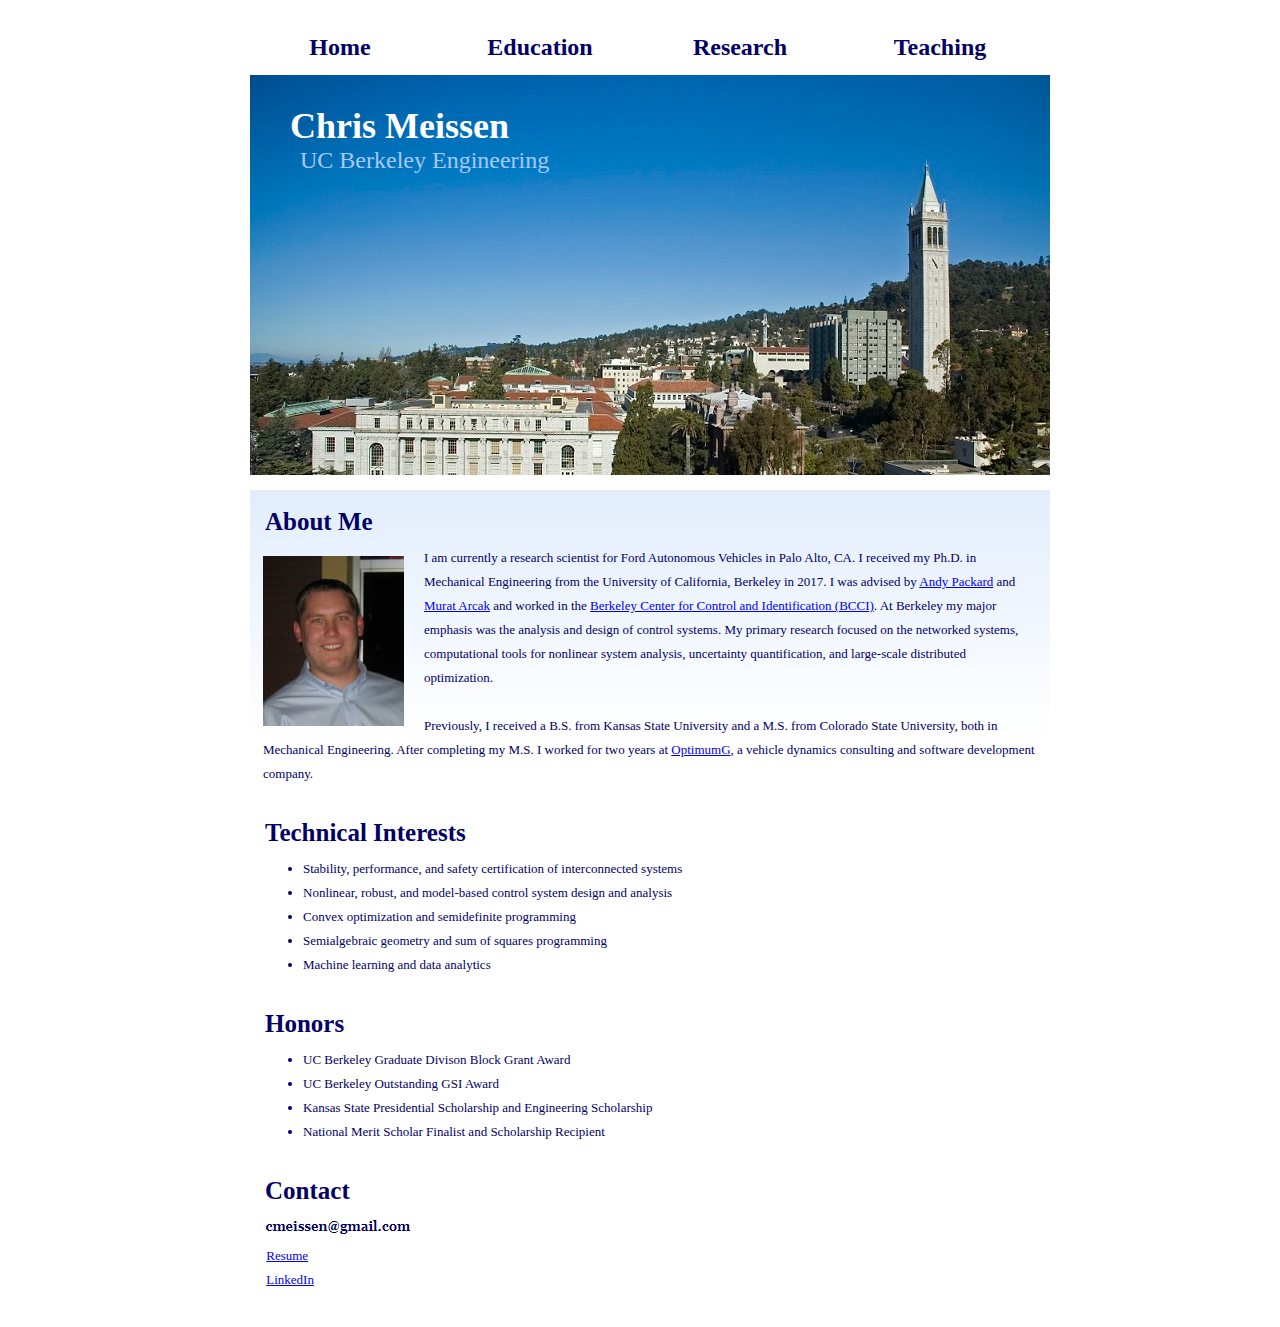
<file: index.html>
﻿<!DOCTYPE html PUBLIC "-//W3C//DTD XHTML 1.0 Transitional//EN"
"http://www.w3.org/TR/xhtml1/DTD/xhtml1-transitional.dtd">

<html xmlns="http://www.w3.org/1999/xhtml" xml:lang="en" lang="en">
	
<head>
<meta name = "cmeissen" http-equiv="Content-Type" content="text/html; charset=utf-8" />
<link rel="stylesheet" type="text/css" href="CMwebpage.css" />
<title>Chris Meissen</title>
	<link rel="icon" href="favicon.ico" />
</head>

<body>
    <div id="page">
    	<div class="topNavLink"><a href="http://www.cmeissen.com">Home</a></div>
        <div class="topNavLink"><a href="Education">Education</a></div>
        <div class="topNavLink"><a href="Research">Research</a></div>
        <div class="topNavLink"><a href="Teaching">Teaching</a></div>
  
    </div>
        	    
    <div id="mainPicture">
    	<div class="picture" style="background-image:url(wheeler.jpg)">
        	<div id="headerTitle"><b>Chris Meissen</b></div>
            <div id="headerSubtext">UC Berkeley Engineering</div>
    </div>
        
    </div>
        <div class="contentBox">
    	<div class="innerBox">
        	<div class="contentTitle">About Me</div> 
          <div class="contentText"> <img src="HeadShot.png" alt="HeadShot"  align = "left" style="margin: 10px 20px 0px 0px;"/> 
          	<p> I am currently a research scientist for Ford Autonomous Vehicles in Palo Alto, CA. I received my Ph.D. in Mechanical Engineering from the University of California, Berkeley in 2017. I was advised by 
           <a href="http://www.me.berkeley.edu/people/faculty/andrew-packard"> Andy Packard</a>  and <a href="https://www2.eecs.berkeley.edu/Faculty/Homepages/arcak.html"> Murat Arcak</a> and worked in the
           <a href="https://control.me.berkeley.edu/"> Berkeley Center for Control and Identification (BCCI)</a>. At Berkeley my major emphasis was the analysis and design of control systems.
           My primary research focused on the networked systems, computational tools for nonlinear system analysis, uncertainty quantification, and large-scale distributed optimization. 
            </p> <br />
           
           <p>Previously, I received a B.S. from Kansas State University and a M.S. from
           Colorado State University, both in Mechanical Engineering. After completing my M.S. I worked for two years at 
           <a href="http://www.optimumg.com/"> OptimumG</a>, a vehicle dynamics consulting and software development company.</p> </div>
              	
          	
          <div class="contentTitle">Technical Interests</div>
          <div class="contentText"><p> <ul> 
          	<li> Stability, performance, and safety certification of interconnected systems</li>
          	<li> Nonlinear, robust, and model-based control system design and analysis</li>
          	<li> Convex optimization and semidefinite programming</li>
            <li> Semialgebraic geometry and sum of squares programming </li>
            <li> Machine learning and data analytics</li>
             </ul>
          	</p> </div>
          	
          <div class="contentTitle">Honors</div>
          <div class="contentText"><p> <ul>
          	<li> UC Berkeley Graduate Divison Block Grant Award </li> 
          	<li> UC Berkeley Outstanding GSI Award </li>
          	<li> Kansas State Presidential Scholarship and Engineering Scholarship </li>
          	<li> National Merit Scholar Finalist and Scholarship Recipient </li> </ul>
          	</p> </div>
           
          <div class="contentTitle">Contact</div>
          <div class="contentText"> <p>
          	<p><img src="gmaillink.png" alt="elink" style="margin: 0px 0px 5px 0px;"/> </p>
          	<p>&nbsp;<a href="Docs/Resume_ChrisMeissen.pdf">Resume</a> </p>
			<p>&nbsp;<a href="http://www.linkedin.com/in/chrismeissen">LinkedIn</a> </p>

          	 </div>
          	
          </div>

    </div>
</body>
</html>
</file>
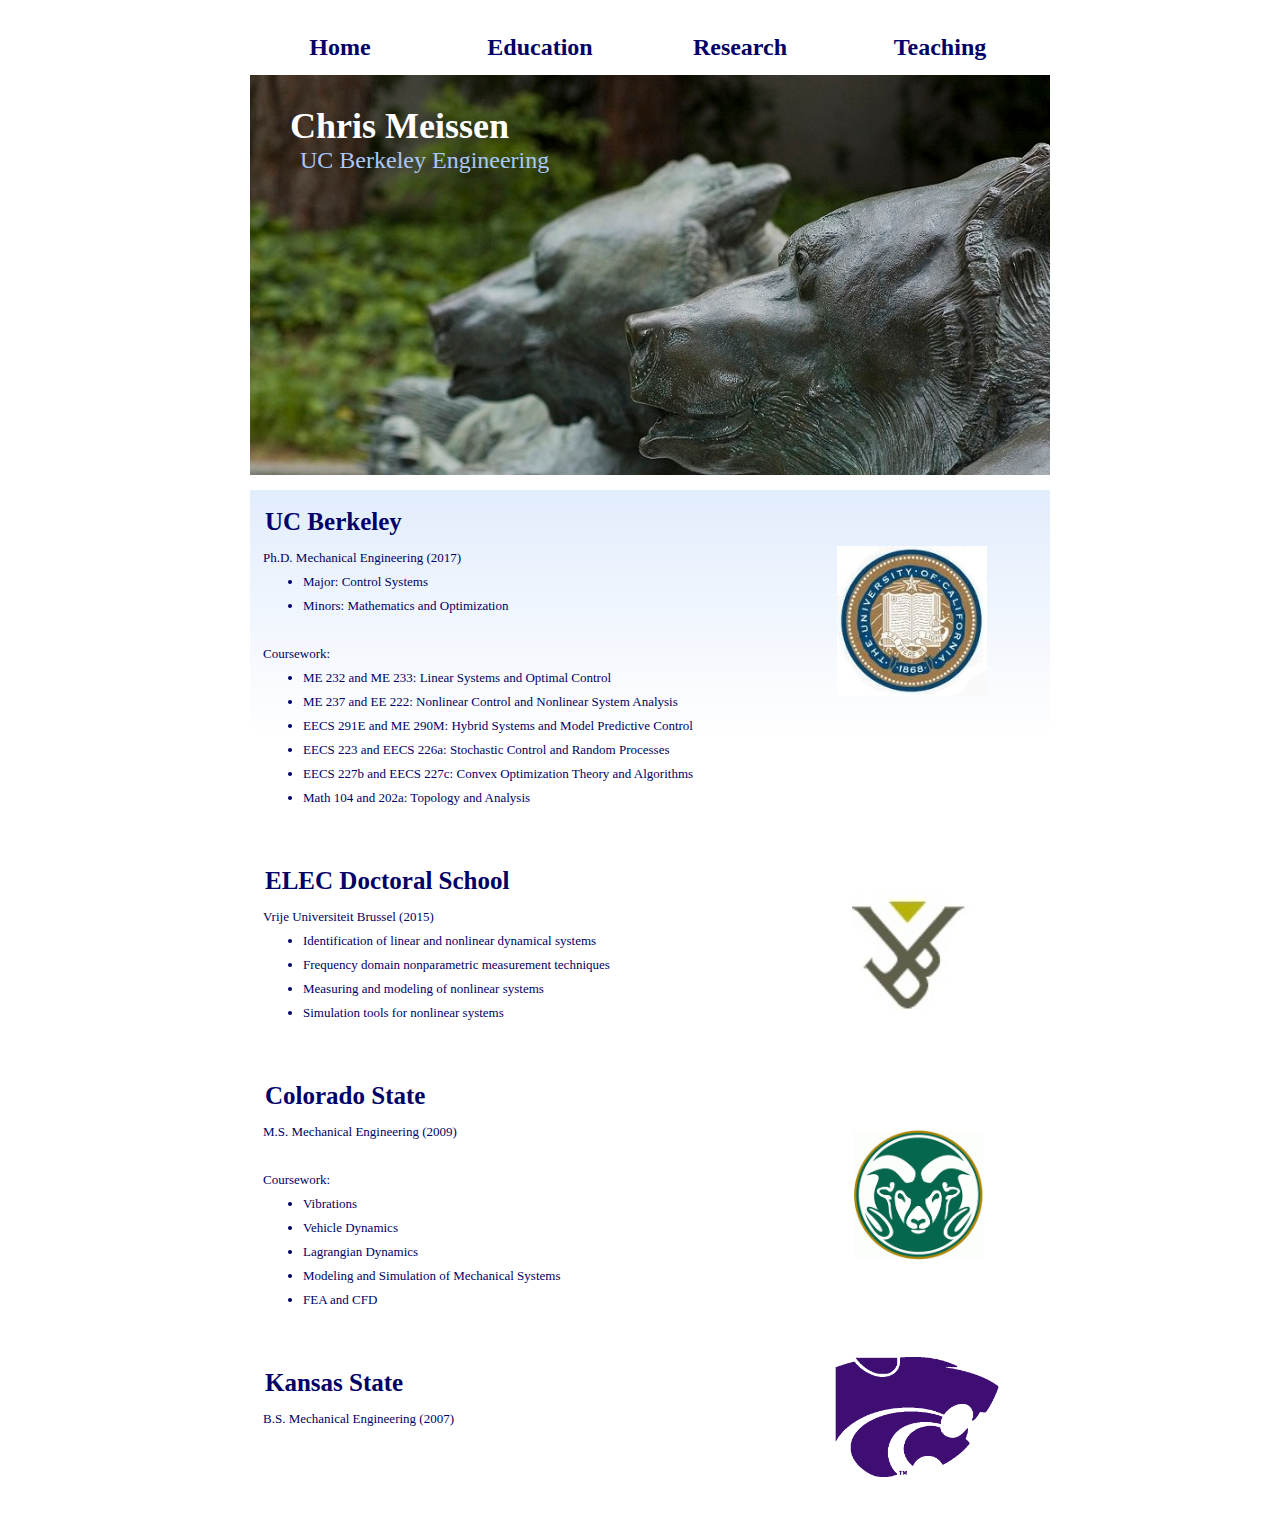
<file: Education.html>
<!DOCTYPE html PUBLIC "-//W3C//DTD XHTML 1.0 Transitional//EN"
"http://www.w3.org/TR/xhtml1/DTD/xhtml1-transitional.dtd">

<html xmlns="http://www.w3.org/1999/xhtml" xml:lang="en" lang="en">
<head>
<meta http-equiv="Content-Type" content="text/html; charset=utf-8" />
<link rel="stylesheet" type="text/css" href="CMwebpage.css" />
<title>Chris Meissen - Education</title>
	<link rel="icon" href="favicon.ico" />
</head>

<body>
    <div id="page">
    	<div class="topNavLink"><a href="http://www.cmeissen.com">Home</a></div>
        <div class="topNavLink"><a href="Education">Education</a></div>
        <div class="topNavLink"><a href="Research">Research</a></div>
        <div class="topNavLink"><a href="Teaching">Teaching</a></div>
    </div>
        	    
    <div id="mainPicture">
    	<div class="picture" style="background-image:url(bears.jpg)">
    		
        	<div id="headerTitle"><b>Chris Meissen</b></div>
            <div id="headerSubtext">UC Berkeley Engineering</div>
            
    </div>
        
    </div>
        <div class="contentBox">
    	<div class="innerBox">
        <div class="contentTitle">UC Berkeley</div>
            <div class="contentText"><p>Ph.D. Mechanical Engineering (2017)
            <img src="UCBlogo.jpg" alt="UCBlogo"  align = "right" width ="150" height="150" style="margin: 0px 50px 0px 50px;"/></p>
            <ul>
            <li>Major: Control Systems </li>
            <li>Minors: Mathematics and Optimization </li>
            </ul>  <br />
              
            <p>Coursework:</p>
            <ul>
            <li> ME 232 and ME 233: Linear Systems and Optimal Control </li>
            <li> ME 237 and EE 222: Nonlinear Control and Nonlinear System Analysis </li>
            <li> EECS 291E and ME 290M: Hybrid Systems and Model Predictive Control</li>
            <li> EECS 223 and EECS 226a: Stochastic Control and Random Processes </li>
            <li> EECS 227b and EECS 227c: Convex Optimization Theory and Algorithms</li>
            <li> Math 104 and 202a: Topology and Analysis</li>
            </ul> <br /> </div>
            
            <div class="contentTitle">ELEC Doctoral School</div>
            <div class="contentText"><p> Vrije Universiteit Brussel (2015)
            <img src="logo-vub.jpg" alt="UCBlogo"  align = "right" width ="120" height="120" style="margin: -15px 65px 0px 50px;"/></p>
            <ul>
            <li> Identification of linear and nonlinear dynamical systems  </li>
            <li> Frequency domain nonparametric measurement techniques </li>
            <li> Measuring and modeling of nonlinear systems </li>
            <li> Simulation tools for nonlinear systems </li>
            </ul>  <br /> </div>
            
            <div class="contentTitle"> Colorado State </div>
            <div class="contentText"><p>M.S. Mechanical Engineering (2009)
            <img src="CSUlogo.png" alt="CSUlogo"  align = "right" width ="150" height="150" style="margin: 0px 43px 0px 50px;"/></p>
            <!-- <ul>
            <li>Master Thesis: <a href="Docs/MS_Thesis_ChrisMeissen.pdf">Development and Validation of a Physical Model of a Modern Twin Tube Damper</a> </li>
            </ul> --> <br />
              
            <p>Coursework:</p>
            <ul>
            <li> Vibrations </li>
            <li> Vehicle Dynamics </li>
            <li> Lagrangian Dynamics </li>
            <li> Modeling and Simulation of Mechanical Systems</li>
            <li> FEA and CFD </li>
            </ul>  <br /></div>
            
            <div class="contentTitle"> Kansas State </div>
            <div class="contentText"><p>B.S. Mechanical Engineering (2007)
            <img src="KSUlogo.gif" alt="KSUlogo"  align = "right" height="120" style="margin: -50px 38px 60px 0px;"/> </p></div>
            
 	
          </div>

    </div>
</body>
</html>
</file>
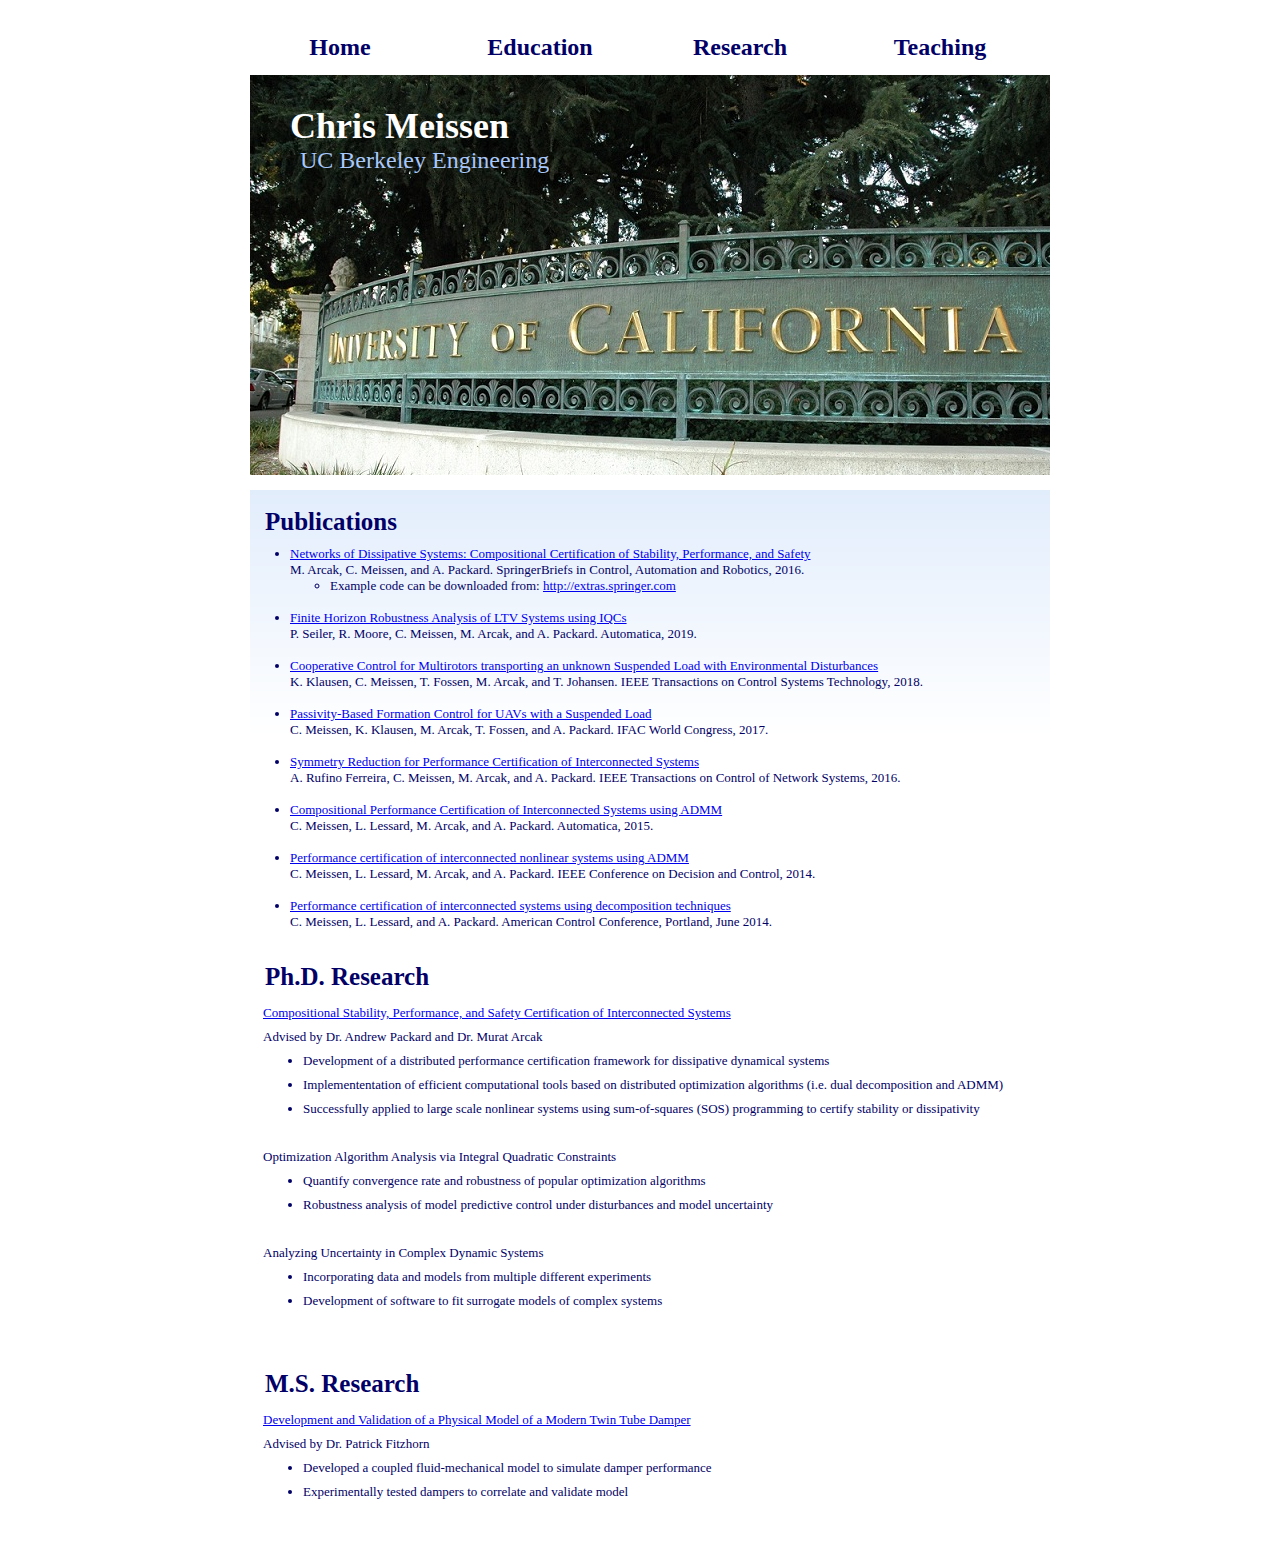
<file: Research.html>
<!DOCTYPE html PUBLIC "-//W3C//DTD XHTML 1.0 Transitional//EN"
"http://www.w3.org/TR/xhtml1/DTD/xhtml1-transitional.dtd">

<html xmlns="http://www.w3.org/1999/xhtml" xml:lang="en" lang="en">
	<head>
		<meta http-equiv="Content-Type" content="text/html; charset=utf-8"/>
        <link rel="stylesheet" type="text/css" href="CMwebpage.css" />
        <title>Chris Meissen - Research</title>
        	<link rel="icon" href="favicon.ico" />
    </head>

<body>
    <div id="page">
    	<div class="topNavLink"><a href="http://www.cmeissen.com">Home</a></div>
        <div class="topNavLink"><a href="Education">Education</a></div>
        <div class="topNavLink"><a href="Research">Research</a></div>
        <div class="topNavLink"><a href="Teaching">Teaching</a></div>
    </div>
        	    
    <div id="mainPicture">
    	<div class="picture" style="background-image:url(ucsign.jpg)">
        	<div id="headerTitle"><b>Chris Meissen</b></div>
            <div id="headerSubtext">UC Berkeley Engineering</div>
    </div>
        
    </div>
        <div class="contentBox">
    	<div class="innerBox">
    		
    	<div class="contentTitle">Publications</div>
    	<ul> 
    		<li> <p><a href="http://www.springer.com/us/book/9783319299273">Networks of Dissipative Systems: Compositional Certification of Stability, Performance, and Safety</a></p>
    			<p>M. Arcak, C. Meissen, and A. Packard. SpringerBriefs in Control, Automation and Robotics, 2016.</p> 
    			<ul><li> <p>Example code can be downloaded from: <a href ="http://extras.springer.com/2016/978-3-319-29928-0">http://extras.springer.com</a></p> </li>
    				
				</li> <br /></ul> 
			
			<li> <p><a href="https://www.sciencedirect.com/science/article/pii/S0005109818305417">Finite Horizon Robustness Analysis of LTV Systems using IQCs</a></p>
			</a> <p>P. Seiler, R. Moore, C. Meissen, M. Arcak, and A. Packard. Automatica, 2019.</p> </li>	<br />
		
    			
    		<li> <p><a href="https://ieeexplore.ieee.org/abstract/document/8567931">Cooperative Control for Multirotors transporting an unknown Suspended Load with Environmental Disturbances</a></p>
    			</a> <p>K. Klausen, C. Meissen, T. Fossen, M. Arcak, and T. Johansen. IEEE Transactions on Control Systems Technology, 2018.</p> </li> <br />
    			
    		<li> <p><a href="https://www.sciencedirect.com/science/article/pii/S2405896317328380" >Passivity-Based Formation Control for UAVs with a Suspended Load</a></p>
    			<p> C. Meissen, K. Klausen, M. Arcak, T. Fossen, and A. Packard. IFAC World Congress, 2017.</p> </li> <br />
   				
    		<li> <p> <a href="http://ieeexplore.ieee.org/document/7752895/" > Symmetry Reduction for Performance Certification of Interconnected Systems</a></p>
    			<p>A. Rufino Ferreira, C. Meissen, M. Arcak, and A. Packard. IEEE Transactions on Control of Network Systems, 2016.</p> </li> <br />
    		
			<li> <p><a href="http://www.sciencedirect.com/science/article/pii/S000510981500312X">Compositional Performance Certification of Interconnected Systems using ADMM</a></p>
    			<p>C. Meissen, L. Lessard, M. Arcak, and A. Packard. Automatica, 2015.</p> </li> <br />
    			
	
			<li> <p><a href="Docs/CDC14.pdf">Performance certification of interconnected nonlinear systems using ADMM</a></p>
    			<p>C. Meissen, L. Lessard, M. Arcak, and A. Packard. IEEE Conference on Decision and Control, 2014.</p> </li> <br />
    
    			
    		<li> <p><a href="Docs/ACC14.pdf">Performance certification of interconnected systems using decomposition techniques</a></p> 
    			<p>C. Meissen, L. Lessard, and A. Packard. American Control Conference, Portland, June 2014.</p> </li>
    	</ul>
    			

    	
    	  <div class="contentTitle">Ph.D. Research</div>
          <div class="contentText">
          <p><a href="Docs/Dissertation_ChrisMeissen.pdf">Compositional Stability, Performance, and Safety Certification of Interconnected Systems</a></p>	
          	<!--<p> Performance and Stability Certification of Large-Scale Dynamical Systems </p>-->
          	<p> Advised by Dr. Andrew Packard and Dr. Murat Arcak </p>
			<ul> 
				<li>Development of a distributed performance certification framework for dissipative dynamical
				systems</li>
				<li>Implemententation of efficient computational tools based on distributed optimization algorithms (i.e. dual decomposition and ADMM)</li>
				<li> Successfully applied to large scale nonlinear systems using sum-of-squares (SOS) programming
				to certify stability or dissipativity </li></ul> 
			
          	<br />
          	
          	<p>Optimization Algorithm Analysis via Integral Quadratic Constraints</p>
			<ul>
			<li> Quantify convergence rate and robustness of popular optimization algorithms </li>
			<li> Robustness analysis of model predictive control under disturbances and model uncertainty </li>
			</ul><br /> 
			
			<p> Analyzing Uncertainty in Complex Dynamic Systems</p>
			<ul>
			<li> Incorporating data and models from multiple different experiments </li>
			<li> Development of software to fit surrogate models of complex systems </li>
			</ul><br /> </div>

			
			<div class="contentTitle">M.S. Research</div>
          	<div class="contentText">
			<p><a href="Docs/MS_Thesis_ChrisMeissen.pdf">Development and Validation of a Physical Model of a Modern Twin Tube Damper</a></p>
		    <p>Advised by Dr. Patrick Fitzhorn</p>
			<ul>
				<li> Developed a coupled fluid-mechanical model to simulate damper performance </li> 
				<li> Experimentally tested dampers to correlate and validate model</li>
			</ul><br /></div>

			
			<!-- <div class="contentTitle">B.S. Research</div>
			<div class="contentText">
			<p>Measurement of Flow Disturbance by Duct Transitions</p>
		    <p>Advised by Dr. Bruce Babin</p>
			<ul>
			<li> Assisted with setup and implementation of experiments</li>
			</ul><br /></div> -->
         </div>

        </div>
	</body>
</html>
</file>
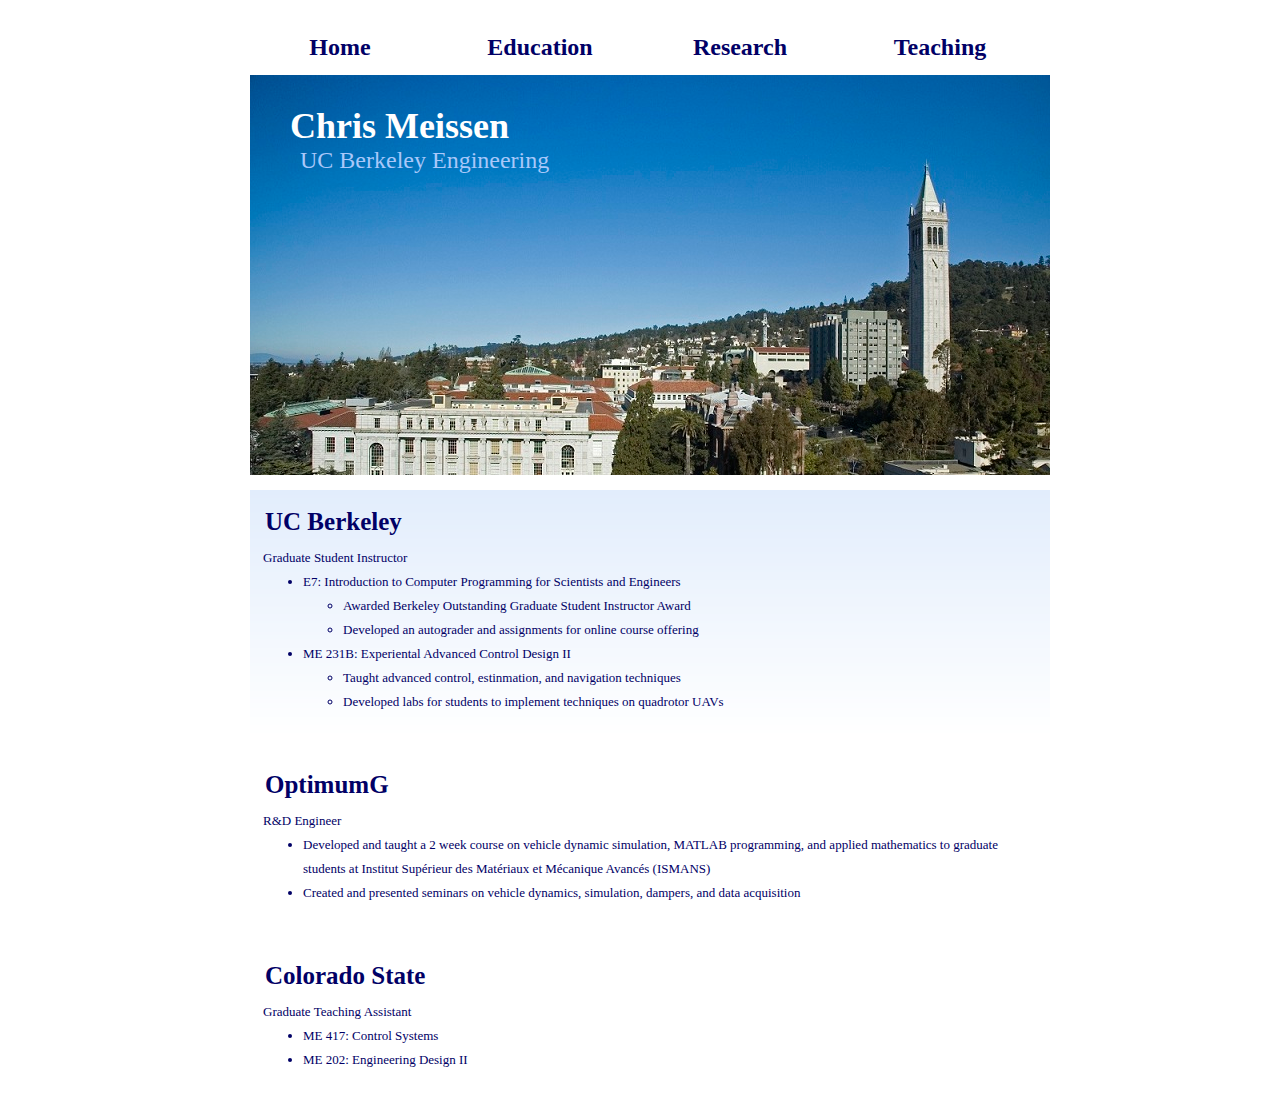
<file: Teaching.html>
<!DOCTYPE html PUBLIC "-//W3C//DTD XHTML 1.0 Transitional//EN"
"http://www.w3.org/TR/xhtml1/DTD/xhtml1-transitional.dtd">

<html xmlns="http://www.w3.org/1999/xhtml" xml:lang="en" lang="en">
	<head>
		<meta http-equiv="Content-Type" content="text/html; charset=utf-8"/>
        <link rel="stylesheet" type="text/css" href="CMwebpage.css" />
        <title>Chris Meissen - Teaching</title>
        	<link rel="icon" href="favicon.ico" />
    </head>

<body>
    <div id="page">
      	<div class="topNavLink"><a href="http://www.cmeissen.com">Home</a></div>
        <div class="topNavLink"><a href="Education">Education</a></div>
        <div class="topNavLink"><a href="Research">Research</a></div>
        <div class="topNavLink"><a href="Teaching">Teaching</a></div>
    </div>
        	    
    <div id="mainPicture">
    	<div class="picture" style="background-image:url(wheeler.jpg)">
        	<div id="headerTitle"><b>Chris Meissen</b></div>
            <div id="headerSubtext">UC Berkeley Engineering</div>
         </div>
    </div>
    
        <div class="contentBox">
    	<div class="innerBox">
         <div class="contentTitle">UC Berkeley</div>
          <div class="contentText"><p>Graduate Student Instructor</p>  	
			<ul>
			<li> E7: Introduction to Computer Programming for Scientists and Engineers</li>
			<ul>
			<li> Awarded Berkeley Outstanding Graduate Student Instructor Award</li>
			<li> Developed an autograder and assignments for online course offering</li>
			</ul>
			<li> ME 231B: Experiental Advanced Control Design II</li>
			<ul>
			<li> Taught advanced control, estinmation, and navigation techniques</li>
			<li> Developed labs for students to implement techniques on quadrotor UAVs</li>
			</ul>
			</ul><br /></div>
			
		<div class="contentTitle">OptimumG</div>			
		<div class="contentText"><p>R&D Engineer</p>
			<ul>
			<li> Developed and taught a 2 week course on vehicle dynamic simulation, MATLAB programming, and applied mathematics to graduate students at Institut Sup&eacuterieur
			des Mat&eacuteriaux et M&eacutecanique Avanc&eacutes (ISMANS)</li>
			<li> Created and presented seminars on vehicle dynamics, simulation, dampers, and data acquisition</li>
			</ul><br /></div>
			
		<div class="contentTitle">Colorado State</div>	
		<div class="contentText"><p>Graduate Teaching Assistant</p>
			<ul>
			<li> ME 417: Control Systems</li>
			<li> ME 202: Engineering Design II</li>
            </ul></div>
          </div>
       </div>

	</body>
</html>
</file>
<file: CMwebpage.css>
body {
	margin: 0;
	padding: 0;
	text-align: left;
	font-family:"Adobe Garamond Pro Bold", Georgia, "Times New Roman", Times, serif;
	font-size: 13px;
	color: #010066;
	background: #ffffff;
}
*
{
  margin: 0 auto 0 auto;
 text-align:left;}

#page
{
  display: block; 
  height:auto;
  position: relative; 
  overflow: hidden; 
  width: 800px;
}

.topNavLink
{
text-align:center;
position:relative;
margin-top:30px;
font-size:24px;
width: 200px;
height: 35px;
line-height: 35px;
float:left;
color:#010066;
font-family:"Adobe Garamond Pro Bold", Georgia, "Times New Roman", Times, serif;
font-weight:bold;
}


.topNavLink a
{
text-decoration:none;
color:#010066;
}

.topNavLink a:hover
{
text-align:center;
border-bottom:none;
color:#0C61C9;
display: block;
width:200px;
height: 35px;
line-height: 35px;
}

#mainPicture
{
width:800px;
height:400px;
background-color:#FFFFFF;
}

#mainPicture .picture
{
position:relative;
width:800px;
height:400px;
top:10px;

background-repeat:no-repeat;
margin-left:10px;
}

#headerTitle
{
position:relative;
top:30px;
left:40px;
font-size:36px;
color:#FFFFFF;
font-family:"Adobe Garamond Pro Bold", Georgia, "Times New Roman", Times, serif, bold;
}

#headerSubtext
{
position:relative;
top:30px;
left:50px;
font-size:24px;
color:#A9C8FA;
font-family:"Adobe Garamond Pro Bold", Georgia, "Times New Roman", Times, serif;
}

.contentBox
{
width:800px;
height:auto;
background-color:#FFFFFF;
margin-top:10px;
}

.contentBox .innerBox
{
position:relative;
width:800px;
height:auto;
top:10px;
margin-left:10px;
background-image:url(content_back.png);
background-repeat:repeat-x;
padding-bottom:35px;
}

.contentTitle
{
font-size:25px;
margin-bottom:10px;
padding-top:18px;
margin-left:15px;
margin-top:15px;
font-weight:bold;
}

.contentText
{
font-size:13px;
line-height:24px;
margin-left:13px;
margin-right:13px;
}

#footer {

width: 670px;
height:16px;
background: url(footer.png) no-repeat;
text-align:center;
font-size:9px;
font-family:Arial, Helvetica, sans-serif;
color:#386172;
padding-top:5px;
}

#footer a
{
text-decoration:none;
font-size:9px;
color:#386172;
}

html, body {
text-align: center;
}
p {text-align: left;}
</file>
